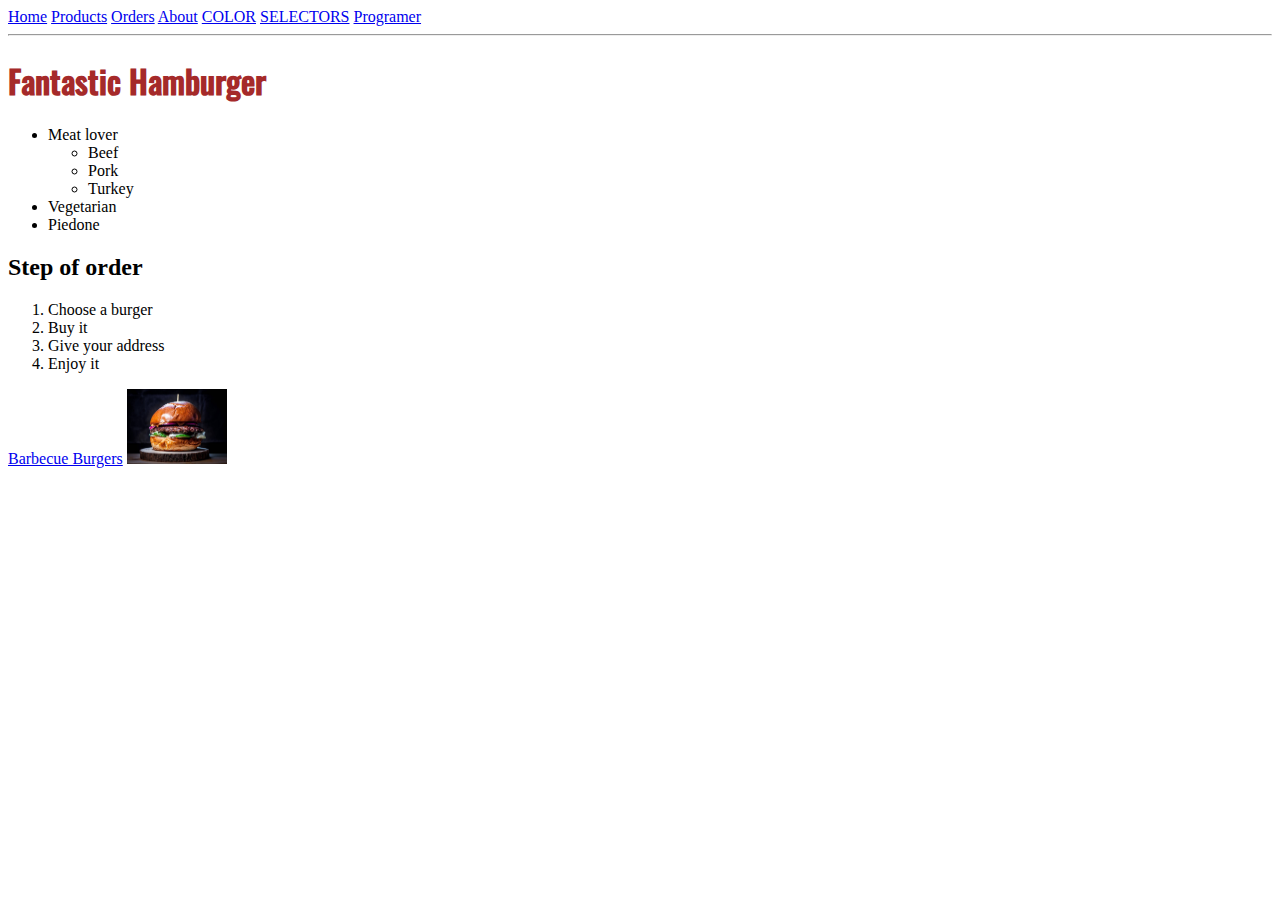
<file: index.html>
<!DOCTYPE html>
<html lang="en">

<head>
    <meta charset="UTF-8">
    <meta http-equiv="X-UA-Compatible" content="IE=edge">
    <meta name="viewport" content="width=device-width, initial-scale=1.0">
    <!--<meta http-equiv="refresh" content="0; URL=https://pirititta.github.io/">
    <link rel="canonical" href="https://pirititta.github.io/">-->
    <title>Index</title>
    <link rel="stylesheet" href="./css/style.css">
</head>

<body>
    <a href="./">Home</a>
    <a href="./pages/products.html">Products</a>
    <a href="./pages/orders.html">Orders</a>
    <a href="./about.html">About</a>
    <a href="./pages/color.html">COLOR</a>
    <a href="/selectors.html">SELECTORS</a>
    <a href="/programer.html">Programer</a>
    <hr>

    <h1>Fantastic Hamburger</h1>

    <ul>
        <li>Meat lover
            <ul>
                <li>Beef</li>
                <li>Pork</li>
                <li>Turkey</li>
            </ul>
        </li>
        <li>Vegetarian</li>
        <li>Piedone</li>
    </ul>
    <h2>Step of order</h2>
    <ol>
        <li>Choose a burger</li>
        <li>Buy it</li>
        <li>Give your address</li>
        <li>Enjoy it</li>
    </ol>

    <a href="https://www.galeriagrill.hu/termek/hamburger/">Barbecue Burgers</a>
    <a href="https://www.galeriagrill.hu/termek/hamburger/" target="_blank">
        <img src="./img/hambi.jpg" alt="Tasty Burger" width="56">
    </a>

</body>

</html>
</file>
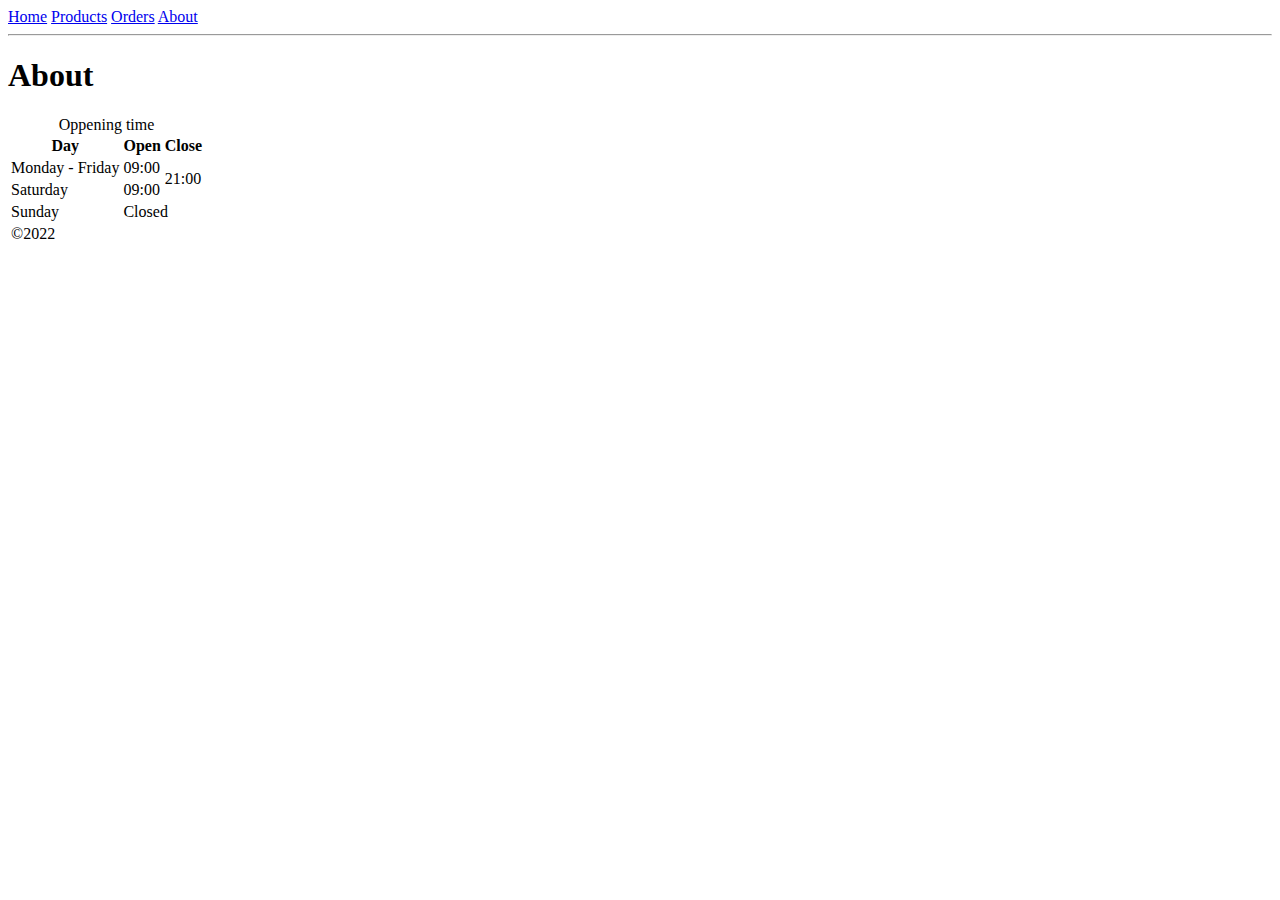
<file: about.html>
<!DOCTYPE html>
<html lang="en">

<head>
    <meta charset="UTF-8">
    <meta http-equiv="X-UA-Compatible" content="IE=edge">
    <meta name="viewport" content="width=device-width, initial-scale=1.0">
    <title>About</title>
</head>

<body>
    <a href="./">Home</a>
    <a href="./pages/products.html">Products</a>
    <a href="./pages/orders.html">Orders</a>
    <a href="./about.html">About</a>
    <hr>

    <h1>About</h1>

    <table>
        <caption>Oppening time</caption>
        <thead>
            <tr>
                <th>Day</th>
                <th>Open</th>
                <th>Close</th>
            </tr>
        </thead>

        <tbody>
            <tr>
                <td>Monday - Friday</td>
                <td>09:00</td>
                <td rowspan="2">21:00</td>
            </tr>
            <tr>
                <td>Saturday</td>
                <td>09:00</td>
            </tr>
            <tr>
                <td>Sunday</td>
                <td colspan="2">Closed</td>
            </tr>
        </tbody>
        <tfoot>
            <td colspan="3">&copy;2022</td>
        </tfoot>
    </table>
</body>

</html>
</file>
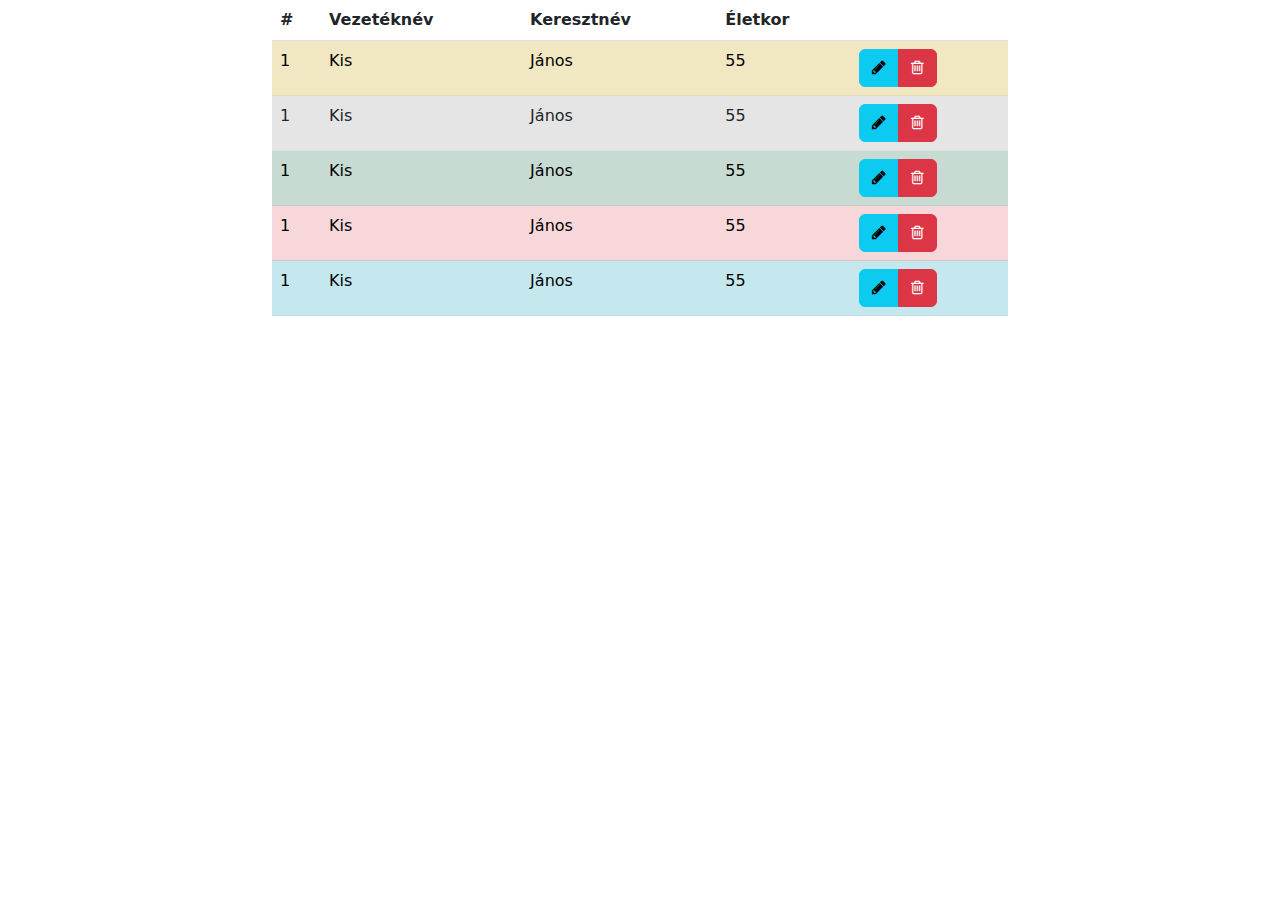
<file: about2.html>
<!DOCTYPE html>
<html lang="en">

<head>
    <meta charset="UTF-8">
    <meta http-equiv="X-UA-Compatible" content="IE=edge">
    <meta name="viewport" content="width=device-width, initial-scale=1.0">
    <link rel="stylesheet" href="./lib/bootstrap-5.2.0-beta1-dist/css/bootstrap.min.css">
    <link rel="stylesheet" href="./lib/font-awesome-4.7.0/font-awesome-4.7.0/css/font-awesome.min.css">

    <title>About</title>
</head>

<body>
    <div class="container">
        <div class="row">
            <div class="col-2"></div>
            <div class="col-8">
                <table class="table table-striped  table-hover">
                    <thead>
                        <tr>
                            <th>#</th>
                            <th>Vezetéknév</th>
                            <th>Keresztnév</th>
                            <th>Életkor</th>
                            <th></th>
                        </tr>
                    </thead>
                    <tbody>
                        <tr class="table-warning">
                            <td>1</td>
                            <td>Kis</td>
                            <td>János</td>
                            <td>55</td>

                            <td>
                                <div class="btn-group">
                                    <button class="btn-info btn"><i class="fa fa-pencil" aria-hidden="true"></i>
                                    </button>
                                    <button class="btn btn-danger"><i class="fa fa-trash-o" aria-hidden="true"></i></button>
                                </div>
                            </td>
                        </tr>
                        <tr class="table-active">
                            <td>1</td>
                            <td>Kis</td>
                            <td>János</td>
                            <td>55</td>

                            <td>
                                <div class="btn-group">
                                    <button class="btn-info btn"><i class="fa fa-pencil" aria-hidden="true"></i>
                                    </button>
                                    <button class="btn btn-danger"><i class="fa fa-trash-o" aria-hidden="true"></i></button>
                                </div>
                            </td>
                        </tr>
                        <tr class="table-success">
                            <td>1</td>
                            <td>Kis</td>
                            <td>János</td>
                            <td>55</td>

                            <td>
                                <div class="btn-group">
                                    <button class="btn-info btn"><i class="fa fa-pencil" aria-hidden="true"></i>
                                    </button>
                                    <button class="btn btn-danger"><i class="fa fa-trash-o" aria-hidden="true"></i></button>
                                </div>
                            </td>
                        </tr>
                        <tr class="table-danger">
                            <td>1</td>
                            <td>Kis</td>
                            <td>János</td>
                            <td>55</td>

                            <td>
                                <div class="btn-group">
                                    <button class="btn-info btn"><i class="fa fa-pencil" aria-hidden="true"></i>
                                    </button>
                                    <button class="btn btn-danger"><i class="fa fa-trash-o" aria-hidden="true"></i></button>
                                </div>
                            </td>
                        </tr>
                        <tr class="table-info">
                            <td>1</td>
                            <td>Kis</td>
                            <td>János</td>
                            <td>55</td>

                            <td>
                                <div class="btn-group">
                                    <button class="btn-info btn"><i class="fa fa-pencil" aria-hidden="true"></i>
                                    </button>
                                    <button class="btn btn-danger"><i class="fa fa-trash-o" aria-hidden="true"></i></button>
                                </div>
                            </td>
                        </tr>
                    </tbody>
                </table>

            </div>
            <div class="col-2"></div>
        </div>
    </div>
</body>

</html>
</file>
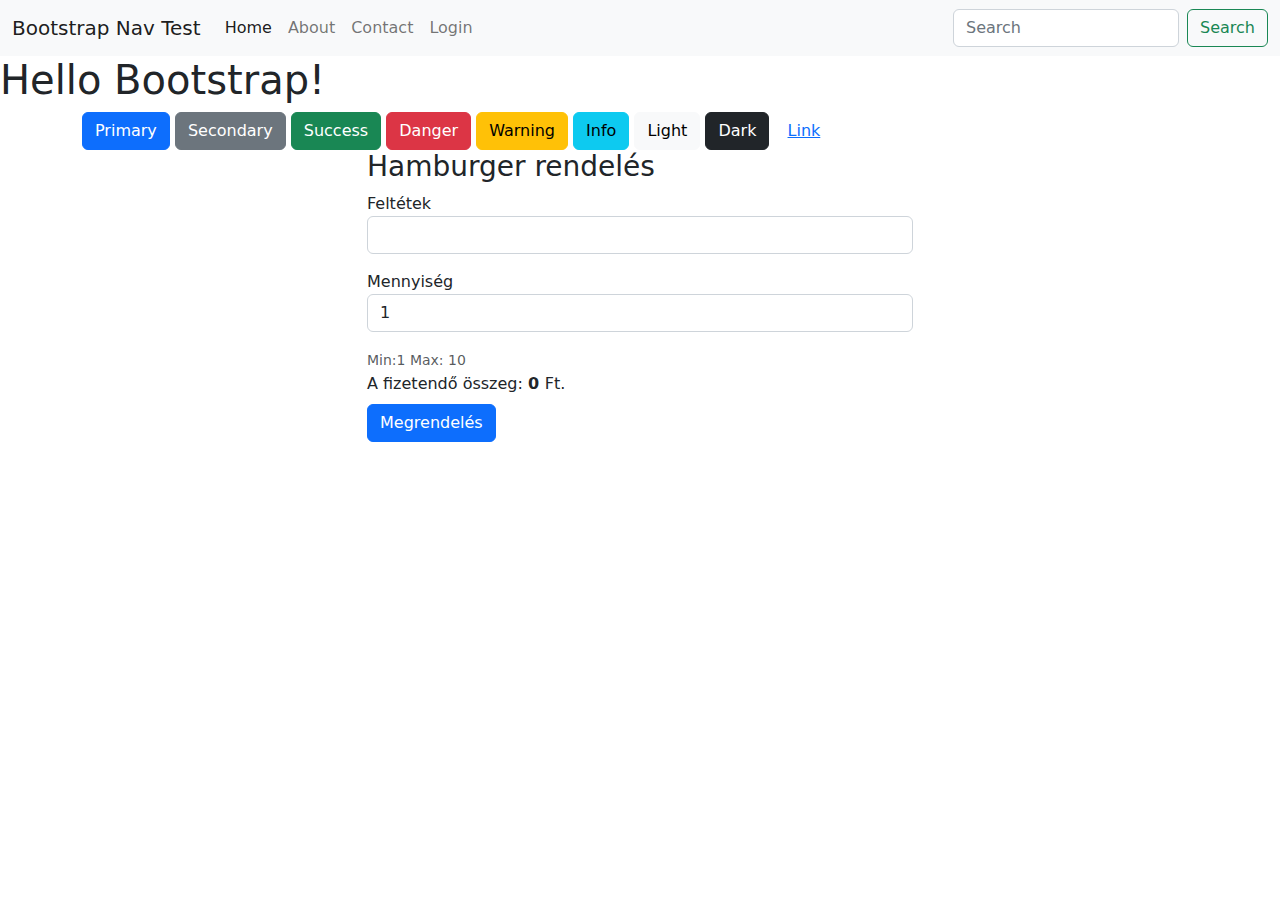
<file: bt.html>
<!DOCTYPE html>
<html lang="en">

<head>
    <meta charset="UTF-8">
    <meta http-equiv="X-UA-Compatible" content="IE=edge">
    <meta name="viewport" content="width=device-width, initial-scale=1.0">
    <!--<link rel="stylesheet" href="https://cdn.jsdelivr.net/npm/bootstrap@4.6.1/dist/css/bootstrap.min.css">
    -->
    <link rel="stylesheet" href="./lib/bootstrap-5.2.0-beta1-dist/css/bootstrap.min.css">
    <title>Document</title>
</head>

<body>
    <nav class="navbar navbar-expand-lg bg-light">
        <div class="container-fluid">
            <a class="navbar-brand" href="/bt.html">Bootstrap Nav Test</a>
            <button class="navbar-toggler" type="button" data-bs-toggle="collapse"
                data-bs-target="#navbarSupportedContent" aria-controls="navbarSupportedContent" aria-expanded="false"
                aria-label="Toggle navigation">
                <span class="navbar-toggler-icon"></span>
            </button>
            <div class="collapse navbar-collapse" id="navbarSupportedContent">
                <ul class="navbar-nav me-auto mb-2 mb-lg-0">
                    <li class="nav-item">
                        <a class="nav-link active" aria-current="page" href="/bt.html">Home</a>
                    </li>
                    <li class="nav-item">
                        <a class="nav-link" href="/about2.html">About</a>
                    </li>

                    <li class="nav-item">
                        <a class="nav-link" href="/contact.html">Contact</a>
                    </li>
                    <li class="nav-item">
                        <a class="nav-link" href="/login.html">Login</a>
                    </li>
                </ul>
                <form class="d-flex" role="search">
                    <input class="form-control me-2" type="search" placeholder="Search" aria-label="Search">
                    <button class="btn btn-outline-success" type="submit">Search</button>
                </form>
            </div>
        </div>
    </nav>

    <h1>Hello Bootstrap!</h1>

    <div class="container">
        <div class="row">
            <div class="col">
                <button type="button" class="btn btn-primary">Primary</button>
                <button type="button" class="btn btn-secondary">Secondary</button>
                <button type="button" class="btn btn-success">Success</button>
                <button type="button" class="btn btn-danger">Danger</button>
                <button type="button" class="btn btn-warning">Warning</button>
                <button type="button" class="btn btn-info">Info</button>
                <button type="button" class="btn btn-light">Light</button>
                <button type="button" class="btn btn-dark">Dark</button>

                <button type="button" class="btn btn-link">Link</button>

            </div>
        </div>
    </div>


    <div class="container">
        <div class="row">
            <div class="col-3"></div>
            <div class="col-6">
                <h3>Hamburger rendelés</h3>
                <form action="">
                    <div class="form-group mb-3">
                        <label for="">Feltétek</label>
                        <input type="text" name="top-input" class="form-control">
                    </div>
                    <div class="form-group meb-3">
                        <label for="">Mennyiség</label>
                        <input type="number" name="amount-input" class="form-control mb-3" value="1">
                    <small class="form-text text-muted">Min:1 Max: 10</small>
                    </div>
                    <p class="msg mb-2">
                        A fizetendő összeg: <strong> 0 </strong> Ft.
                    </p>
                    <button type="button" class="btn btn-primary" onclick="validateForm()">Megrendelés</button>
                </form>
            </div>
            <div class="col-3"></div>
        </div>
    </div>


    <script src="./js/main.js"></script>
</body>

</html>
</file>
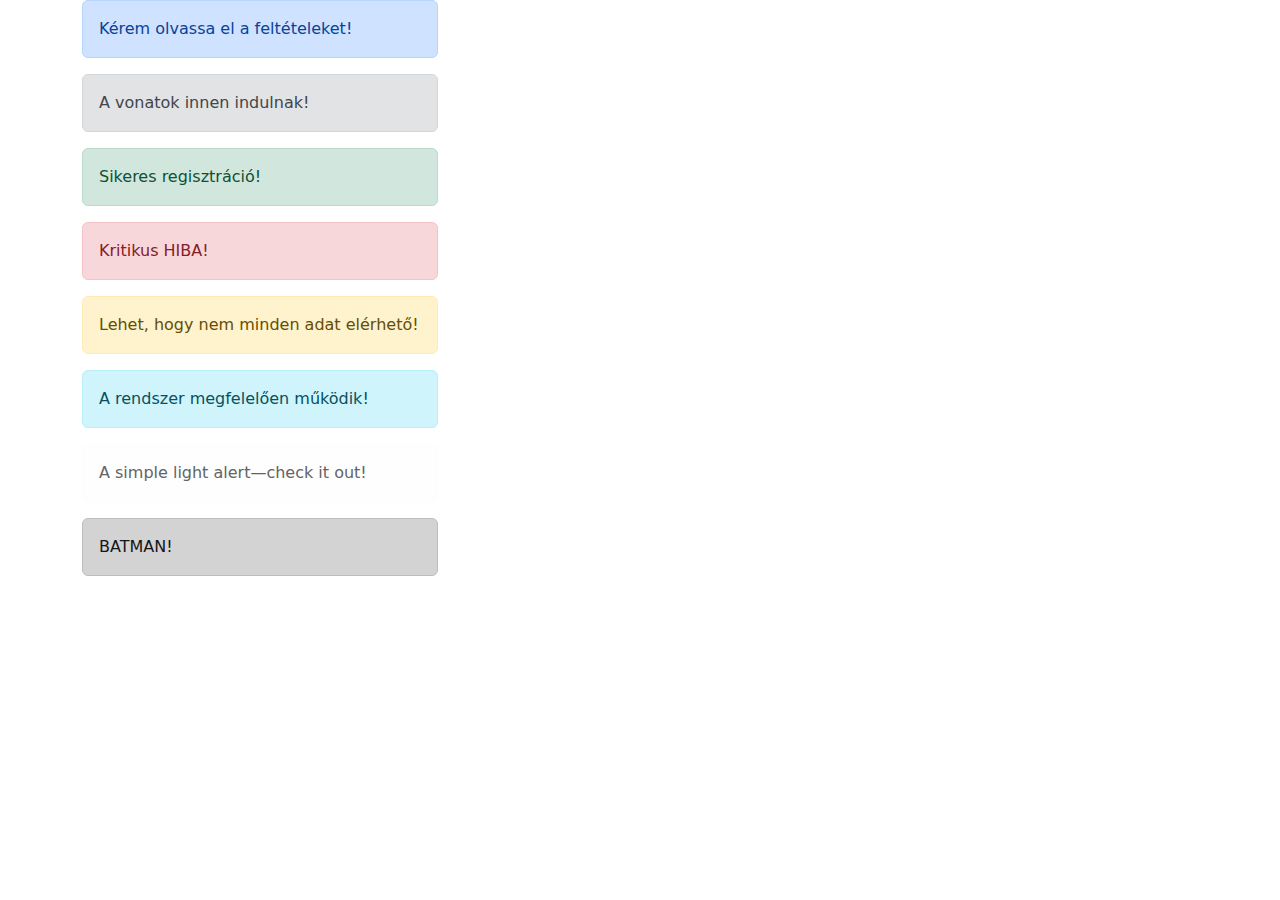
<file: contact.html>
<!DOCTYPE html>
<html lang="en">

<head>
    <meta charset="UTF-8">
    <meta http-equiv="X-UA-Compatible" content="IE=edge">
    <meta name="viewport" content="width=device-width, initial-scale=1.0">
    <link rel="stylesheet" href="./lib/bootstrap-5.2.0-beta1-dist/css/bootstrap.min.css">
    <title>Contact</title>
</head>

<body>
    <div class="container">
        <div class="row">
            <div class="col-4">
                <div class="alert alert-primary" role="alert">
                   Kérem olvassa el a feltételeket!
                </div>
                <div class="alert alert-secondary" role="alert">
                    A vonatok innen indulnak!
                </div>
                <div class="alert alert-success" role="alert">
                    Sikeres regisztráció!
                </div>
                <div class="alert alert-danger" role="alert">
                    Kritikus HIBA!
                </div>
                <div class="alert alert-warning" role="alert">
                    Lehet, hogy nem minden adat elérhető!
                </div>
                <div class="alert alert-info" role="alert">
                    A rendszer megfelelően működik!
                </div>
                <div class="alert alert-light" role="alert">
                    A simple light alert—check it out!
                </div>
                <div class="alert alert-dark" role="alert">
                   BATMAN!
                </div>
            </div>
        </div>
    </div>
</body>

</html>
</file>
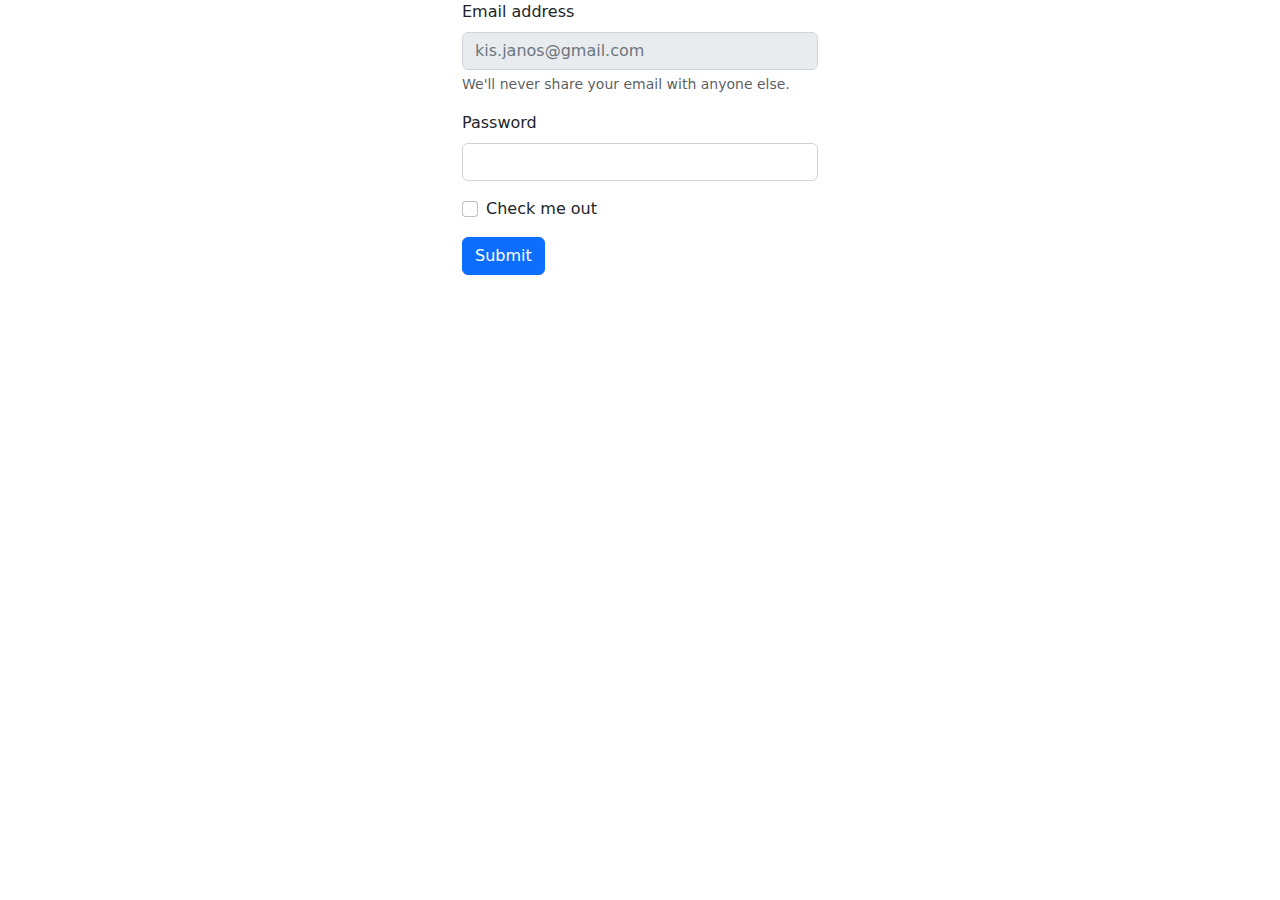
<file: login.html>
<!DOCTYPE html>
<html lang="en">

<head>
    <meta charset="UTF-8">
    <meta http-equiv="X-UA-Compatible" content="IE=edge">
    <meta name="viewport" content="width=device-width, initial-scale=1.0">
    <link rel="stylesheet" href="./lib/bootstrap-5.2.0-beta1-dist/css/bootstrap.min.css">
    <title>About</title>
</head>

<body>
    <div class="container">
        <div class="row">
            <div class="col-4"></div>
            <div class="col-4">

                <form class="form-horizontal">
                    <div class="mb-3">
                        <label for="exampleInputEmail1" class="form-label">Email address</label>
                        <input type="email" class="form-control" id="exampleInputEmail1" aria-describedby="emailHelp"
                        placeholder="kis.janos@gmail.com" readonly>
                        <div id="emailHelp" class="form-text">We'll never share your email with anyone else.</div>
                    </div>
                    <div class="mb-3">
                        <label for="exampleInputPassword1" class="form-label">Password</label>
                        <input type="password" class="form-control" id="exampleInputPassword1">
                    </div>
                    <div class="mb-3 form-check">
                        <input type="checkbox" class="form-check-input" id="exampleCheck1">
                        <label class="form-check-label" for="exampleCheck1">Check me out</label>
                    </div>
                    <button type="submit" class="btn btn-primary">Submit</button>
                </form>

            </div>
            <div class="col-2"></div>
        </div>
    </div>

</body>

</html>
</file>
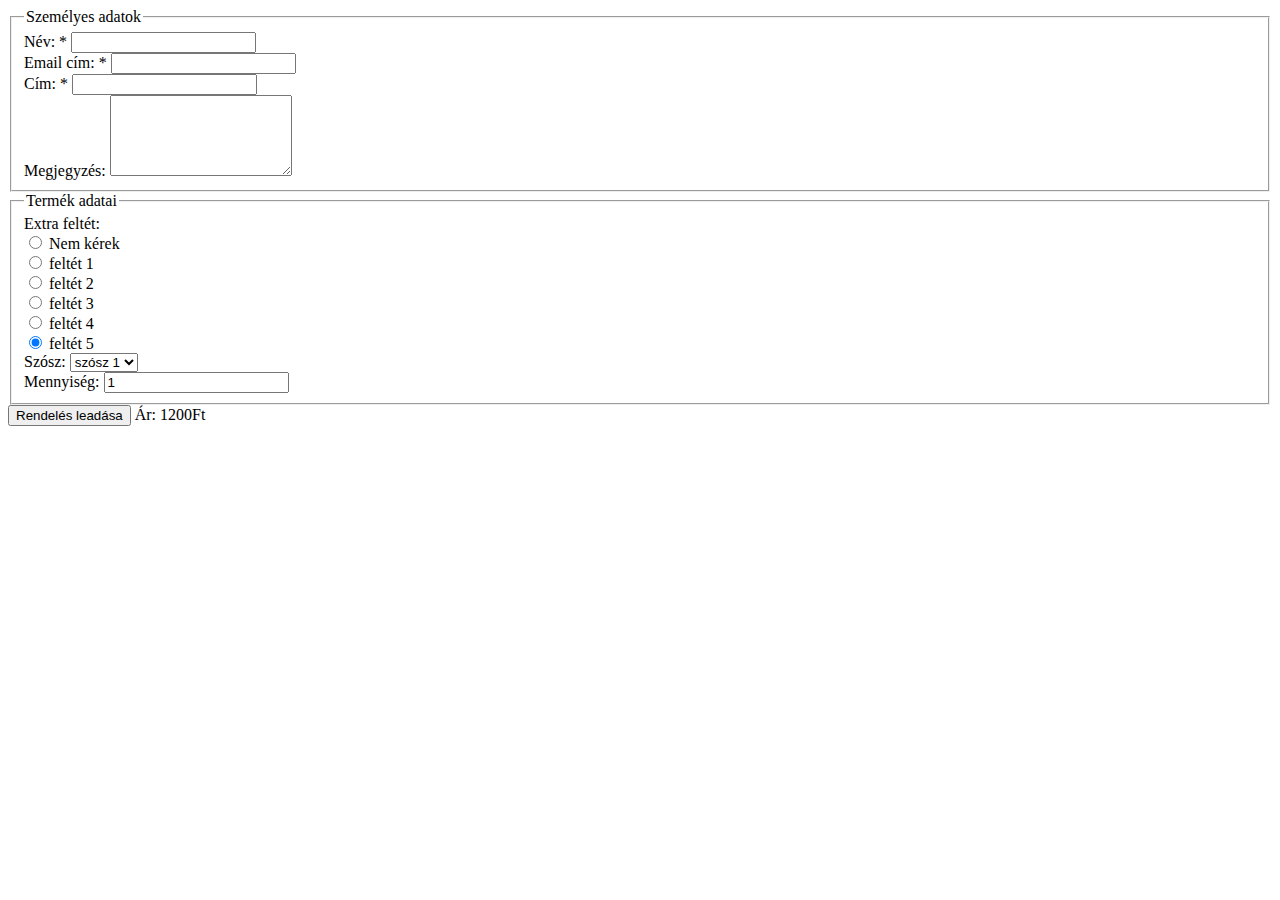
<file: order-form.html>
<!DOCTYPE html>
<html lang="en">

<head>
    <meta charset="UTF-8">
    <meta http-equiv="X-UA-Compatible" content="IE=edge">
    <meta name="viewport" content="width=device-width, initial-scale=1.0">
    <title>Megrendelés</title>
</head>

<body>
    
    <div class="container">
        <form>
            <fieldset>
                <legend>Személyes adatok</legend>
                <div>
                    <label for="name">Név: *</label>
                    <input id="name" type="name" name="name" required>
                </div>
                <div>
                    <label for="email">Email cím: *</label>
                    <input id="email" type="email" name="email" required>
                </div>
                <div>
                    <label for="address">Cím: *</label>
                    <input id="address" type="address" name="address" required>
                </div>
                <div>
                    <label for="comment">Megjegyzés:</label>
                    <textarea name="comment" id="comment" rows="5"></textarea>
                </div>

            </fieldset>

            <fieldset>
                <legend>Termék adatai</legend>

                <span>Extra feltét:</span>

                <div>
                    <input checked id="nothing" name="extra" type="radio" value="0">
                    <label for="nothing">Nem kérek</label>
                </div>
                <div>
                    <input checked id="cheese" name="extra" type="radio" value="300">
                    <label for="cheese">feltét 1 </label>
                </div>
                <div>
                    <input checked id="double-cheese" name="extra" type="radio" value="600">
                    <label for="double-cheese">feltét 2</label>
                </div>
                <div>
                    <input checked id="double-meat" name="extra" type="radio" value="1000">
                    <label for="double-meat">feltét 3</label>
                </div>
                <div>
                    <input checked id="double-double" name="extra" type="radio" value="1600">
                    <label for="double-double">feltét 4</label>
                </div>
                <div>
                    <input checked id="valami-mas" name="extra" type="radio" value="1800">
                    <label for="valami-mas">feltét 5</label>
                </div>
                <div>
                    <label for="sauce">Szósz:</label>
                    <select name="sauce" id="sauce">
                        <option value="0" selected>szósz 1</option>
                        <option value="100">szósz 2</option>
                    </select>
                </div>
                <div>
                    <label for="quantity">Mennyiség:</label>
                    <input type="quantity" name="quantity" type="number" min="1" max="10" value="1">
                </div>
            </fieldset>

            <input type="button" value="Rendelés leadása"> Ár: <span>1200</span>Ft
        </form>
    </div>

</body>

</html>
</file>
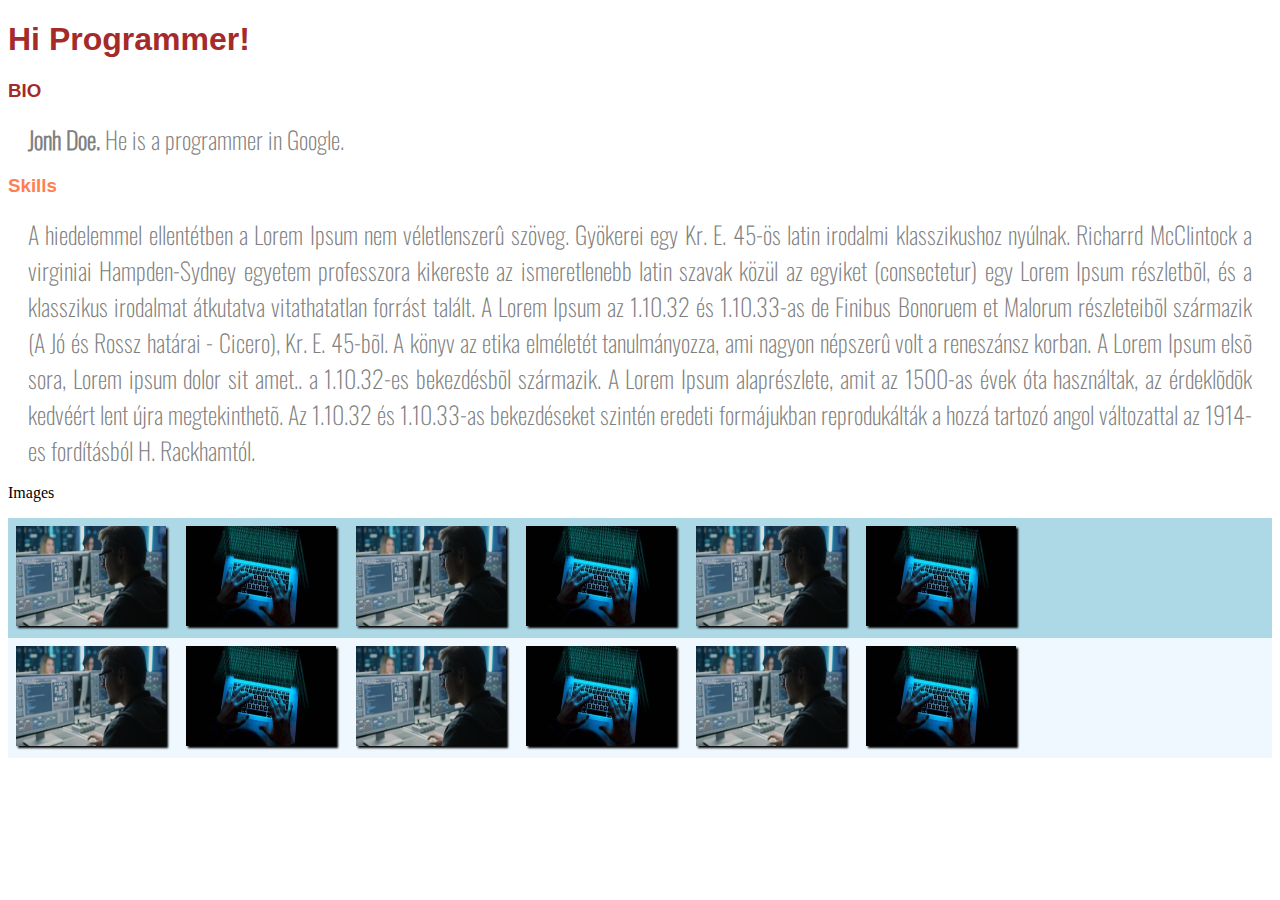
<file: programer.html>
<!DOCTYPE html>
<html lang="en">

<head>
    <meta charset="UTF-8">
    <meta http-equiv="X-UA-Compatible" content="IE=edge">
    <meta name="viewport" content="width=device-width, initial-scale=1.0">
    <link rel="stylesheet" href="./css/programer.css">
    <title>Programer</title>
</head>

<body>
    <h1>Hi Programmer!</h1>

    <h3 id="bio-header">BIO</h3>

    <p class="content">
        <span class="bold">Jonh Doe.</span>
        He is a programmer in Google.
    </p>

    <h3 id="skills-header">Skills</h3>

    <p class="content">A hiedelemmel ellentétben a Lorem Ipsum nem véletlenszerû szöveg. Gyökerei egy Kr. E. 45-ös latin
        irodalmi
        klasszikushoz nyúlnak.
        Richarrd McClintock a virginiai Hampden-Sydney egyetem professzora kikereste az ismeretlenebb latin szavak közül
        az egyiket (consectetur) egy Lorem Ipsum részletbõl,
        és a klasszikus irodalmat átkutatva vitathatatlan forrást talált. A Lorem Ipsum az 1.10.32 és 1.10.33-as de
        Finibus Bonoruem et Malorum részleteibõl származik
        (A Jó és Rossz határai - Cicero), Kr. E. 45-bõl. A könyv az etika elméletét tanulmányozza, ami nagyon népszerû
        volt a reneszánsz korban.
        A Lorem Ipsum elsõ sora, Lorem ipsum dolor sit amet.. a 1.10.32-es bekezdésbõl származik.
        A Lorem Ipsum alaprészlete, amit az 1500-as évek óta használtak, az érdeklõdõk kedvéért lent újra megtekinthetõ.
        Az 1.10.32 és 1.10.33-as bekezdéseket szintén eredeti formájukban reprodukálták a hozzá tartozó angol
        változattal az 1914-es fordításból H. Rackhamtól.
    </p>

    <p>Images</p>

    <div class="img-div">
        <img src="./img/programer.jpg" alt="Programmer">
        <img src="./img/programer2.jpg" alt="Programmer2">
        <img src="./img/programer.jpg" alt="Programmer">
        <img src="./img/programer2.jpg" alt="Programmer2">
        <img src="./img/programer.jpg" alt="Programmer">
        <img src="./img/programer2.jpg" alt="Programmer2">
    </div>

    <div class="img-div light">
        <img src="./img/programer.jpg" alt="Programmer">
        <img src="./img/programer2.jpg" alt="Programmer2">
        <img src="./img/programer.jpg" alt="Programmer">
        <img src="./img/programer2.jpg" alt="Programmer2">
        <img src="./img/programer.jpg" alt="Programmer">
        <img src="./img/programer2.jpg" alt="Programmer2">
    </div>

</body>

</html>
</file>
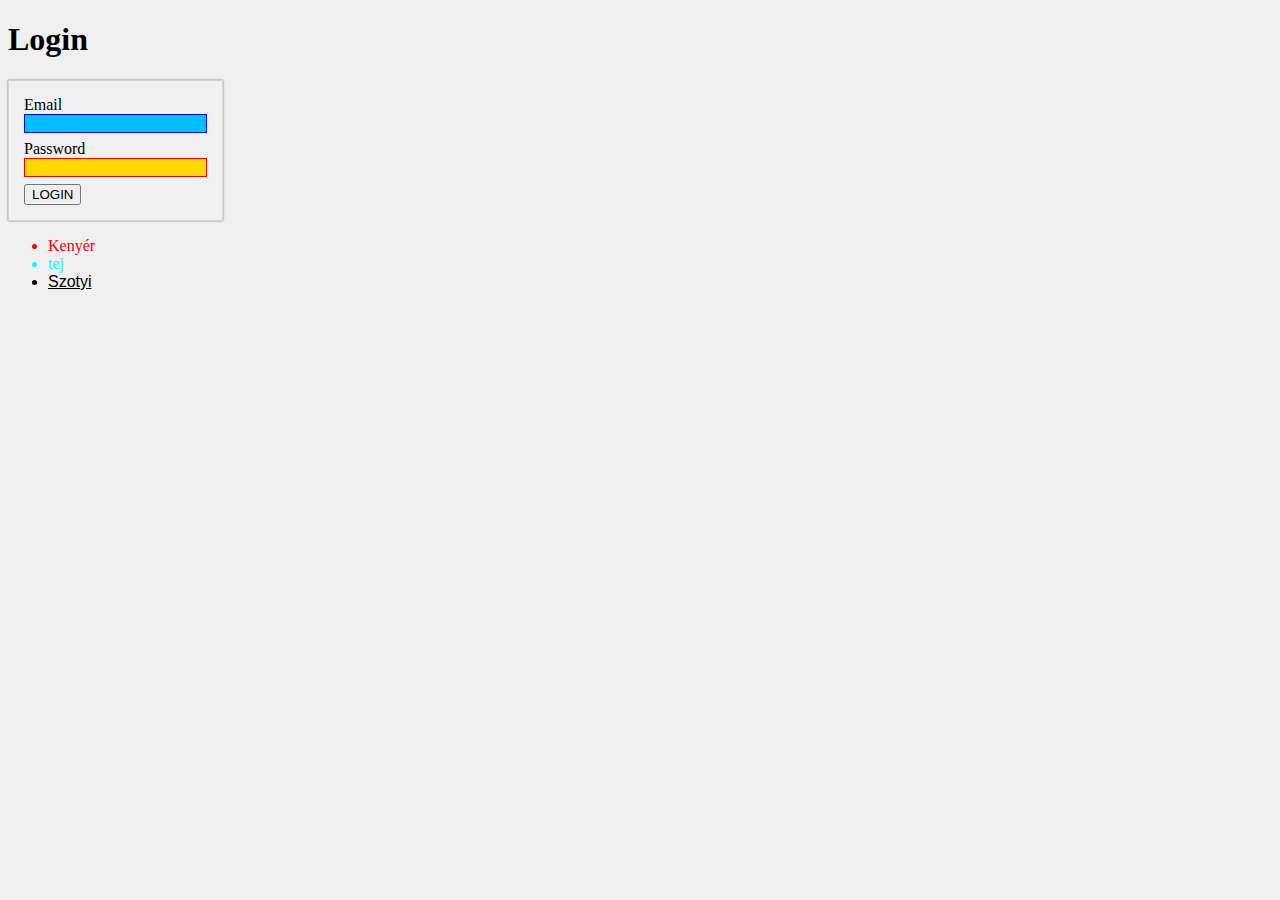
<file: selectors.html>
<!DOCTYPE html>
<html lang="en">

<head>
    <meta charset="UTF-8">
    <meta http-equiv="X-UA-Compatible" content="IE=edge">
    <meta name="viewport" content="width=device-width, initial-scale=1.0">
    <link rel="stylesheet" href="./css/selectors.css">
    <title>Document</title>
</head>

<body>
    <h1>Login</h1>
    <div class="login-div">
        <div class="form-group">
            <label>Email</label>
            <input class="form-control" type="email" name="email">
        </div>
        <div class="form-group">
            <label>Password</label>
            <input class="form-control" type="password" name="password">
        </div>
        <div class="form-group">
            <button class="submit-btn">LOGIN</button>
        </div>
    </div>
    <ul>
        <li>Kenyér</li>
        <li>tej</li>
        <li>Szotyi</li>
    </ul>
</body>

</html>
</file>
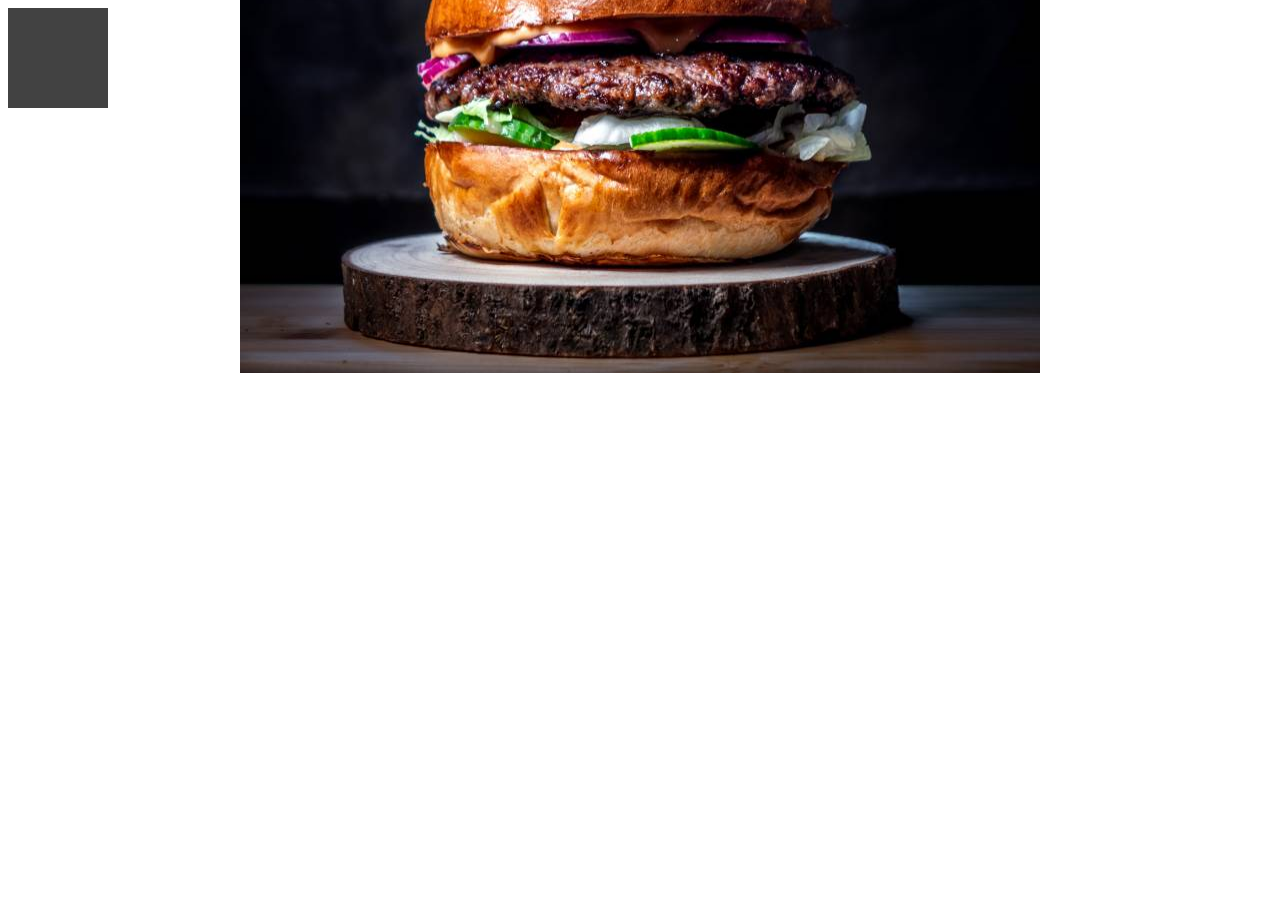
<file: pages/color.html>
<!DOCTYPE html>
<html lang="en">
<head>
    <meta charset="UTF-8">
    <meta http-equiv="X-UA-Compatible" content="IE=edge">
    <meta name="viewport" content="width=device-width, initial-scale=1.0">
    <link rel="stylesheet" href="../css/color.css">
    <title>Color</title>
</head>
<body>
    <div id="colorDiv"></div>
</body>
</html>
</file>
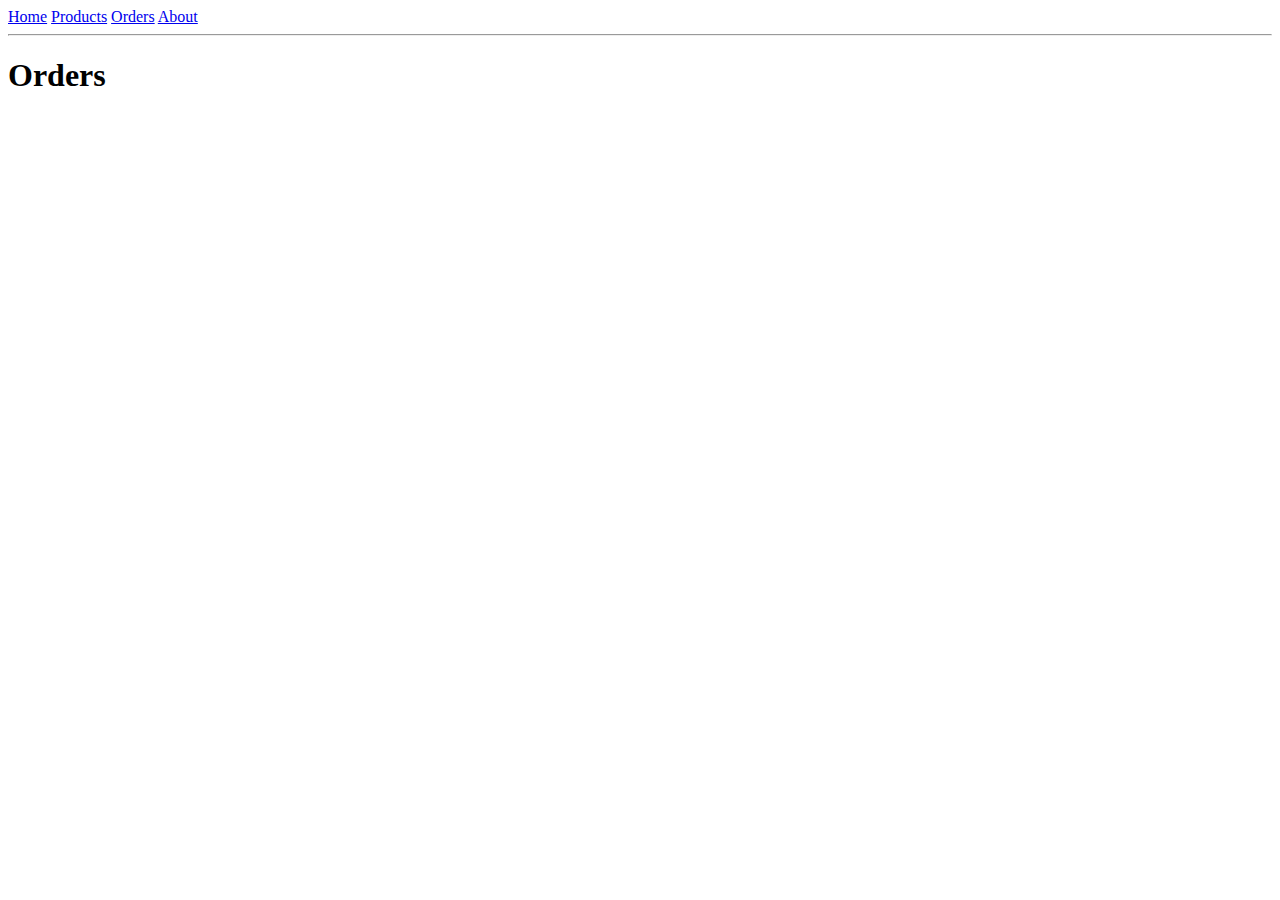
<file: pages/orders.html>
<!DOCTYPE html>
<html lang="en">
<head>
    <meta charset="UTF-8">
    <meta http-equiv="X-UA-Compatible" content="IE=edge">
    <meta name="viewport" content="width=device-width, initial-scale=1.0">
    <title>Orders</title>
</head>
<body>
    <a href="../">Home</a>
    <a href="./products.html">Products</a>
    <a href="./orders.html">Orders</a>
    <a href="../about.html">About</a>
    <hr>

    <h1>Orders</h1>
   
</body>
</html>
</file>
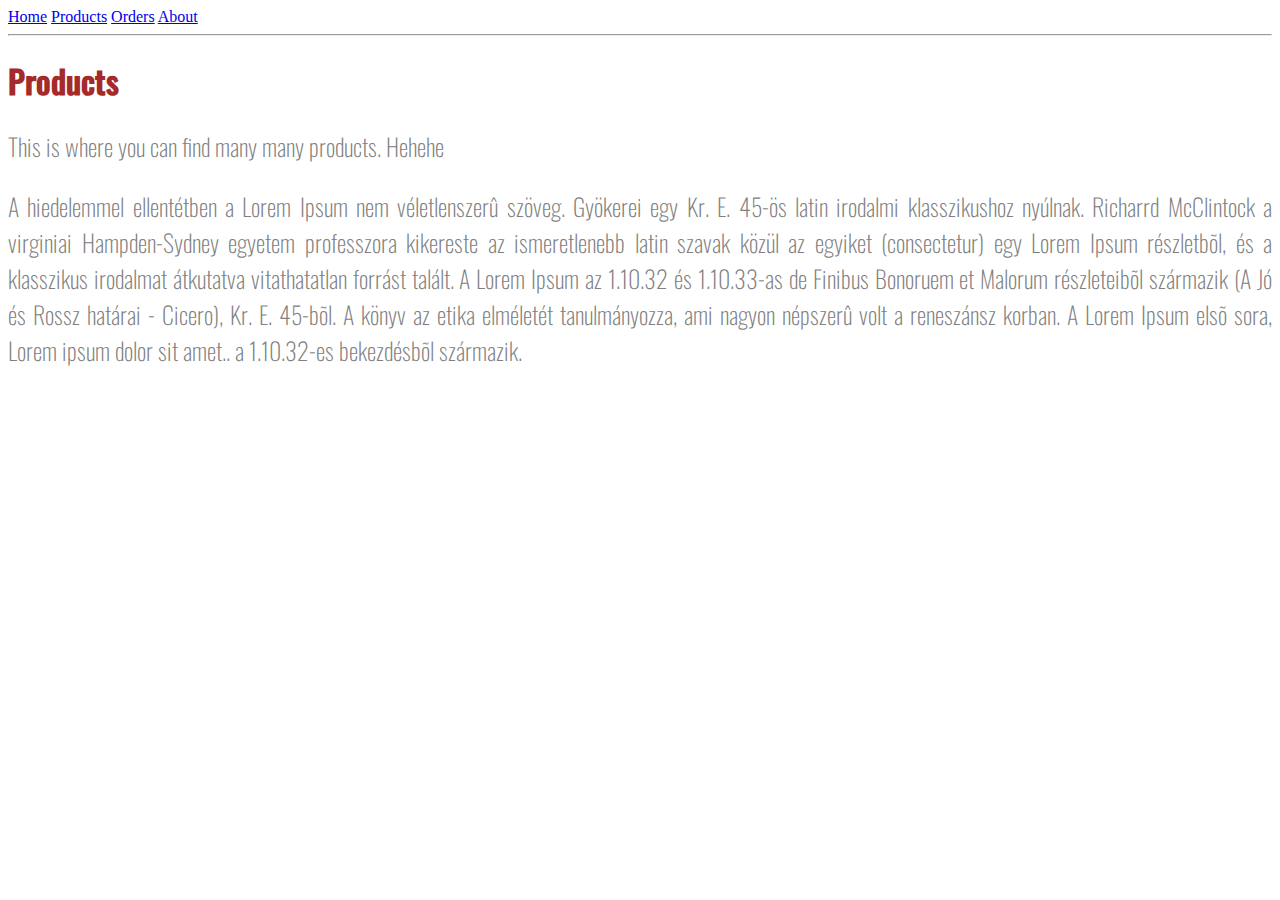
<file: pages/products.html>
<!DOCTYPE html>
<html lang="en">
<head>
    <meta charset="UTF-8">
    <meta http-equiv="X-UA-Compatible" content="IE=edge">
    <meta name="viewport" content="width=device-width, initial-scale=1.0">
    <link rel="stylesheet" href="../css/style.css">
    <title>Products</title>
</head>
<body>
    <a href="../">Home</a>
    <a href="./products.html">Products</a>
    <a href="./orders.html">Orders</a>
    <a href="../about.html">About</a>
    <hr>

    <h1>Products</h1>

    <p>This is where you can find many many products. Hehehe</p>
    <p>A hiedelemmel ellentétben a Lorem Ipsum nem véletlenszerû szöveg. Gyökerei egy Kr. E. 45-ös latin irodalmi klasszikushoz nyúlnak. Richarrd McClintock a virginiai Hampden-Sydney egyetem professzora kikereste az ismeretlenebb latin szavak közül az egyiket (consectetur) egy Lorem Ipsum részletbõl, és a klasszikus irodalmat átkutatva vitathatatlan forrást talált. A Lorem Ipsum az 1.10.32 és 1.10.33-as de Finibus Bonoruem et Malorum részleteibõl származik (A Jó és Rossz határai - Cicero), Kr. E. 45-bõl. A könyv az etika elméletét tanulmányozza, ami nagyon népszerû volt a reneszánsz korban. A Lorem Ipsum elsõ sora, Lorem ipsum dolor sit amet.. a 1.10.32-es bekezdésbõl származik.</p>
</body>
</html>
</file>
<file: css/style.css>
@font-face {
    font-family: "Oswald";
    src: url("./fonts/Oswald-VariableFont_wght.ttf");
    font-weight: 500;
}

@font-face {
    font-family: "Oswald-light";
    src: url("./fonts/Oswald-ExtraLight.ttf");
    font-weight: 200;
}

h1 {
    color: brown;
    font-family: "Oswald";
}

p {
    color: gray;
    font-size: 24px;
    font-family: "Oswald-light";
    text-align: justify;
}

img {
    width: 100px;
    height: 75px;
}
</file>
<file: css/programer.css>
@font-face {
    font-family: "Oswald";
    src: url("./fonts/Oswald-VariableFont_wght.ttf");
    font-weight: 500;
}

@font-face {
    font-family: "Oswald-light";
    src: url("./fonts/Oswald-ExtraLight.ttf");
    font-weight: 200;
}

@import url('https://fonts.googleapis.com/css2?family=Roboto&display=swap');

h1 {
    color: brown;
    font-family: 'Roboto', sans-serif;
}

h3 {
    font-family: 'Roboto', sans-serif;
}

#bio-header {
    color: brown;
}

#skills-header {
    color: coral;
}

.content {
    color: gray;
    font-size: 24px;
    font-family: "Oswald-light", sans-serif;
    text-align: justify;
    line-height: normal;
    font-weight: lighter;
    margin: 10px 20px 0;
}

.bold {
    font-weight: bold;
}

.img-div {
    background-color: lightblue;
}
.light{
    background-color: aliceblue;
}

img {
    width: 150px;
    height: 100px;
    box-shadow: 2px 2px 2px black;
    margin: 8px;
}
</file>
<file: css/selectors.css>
body {
    background-color: #f0f0f0;
}

.login-div {
    padding: 15px;
    border: solid 1px lightgrey;
    box-shadow: 0 0 2px #777777;
    display: inline-block;
}

.login-div input {
    display: block;
    margin-bottom: 7px;
}

.login-div input[type="email"] {
    border: solid 1px blue;
}

.login-div input[type="password"] {
    border: solid 1px red;
}

[type=email] {
    background: deepskyblue;
}

[type=password] {
    background: gold;
    text-decoration: dotted;
}

[type=submit] {
    border: none;
    padding: 10px;
    box-shadow: 0 0 3px;
}

input[class$="btn"] {
    border: solid 1px red;
}

input[class^="b"] {
    border: block;
}

button:hover {
    box-shadow: 0 0 5px;
    cursor: pointer;
}

input:focus {
    padding: 5px;
}

ul li:last-child {
    font-family: Arial, Helvetica, sans-serif;
    text-decoration: underline;
}

ul li:first-child {
    color: red;
}

ul li:nth-child(2) {
    color: aqua;
}
</file>
<file: css/color.css>
#colorDiv{
    display: inline-block;
    width: 100px;
    height: 100px;
    /*background-color: darkblue;
    background-color: rgba(122, 120, 100, 0.3);*/
    background-color: #424242;
    
}

html{
    background: url("../img/hambi.jpg") no-repeat;
    /*background-image: url("../img/hambi.jpg");
    background-repeat: no-repeat;*/
    background-position: center center;
}
</file>
